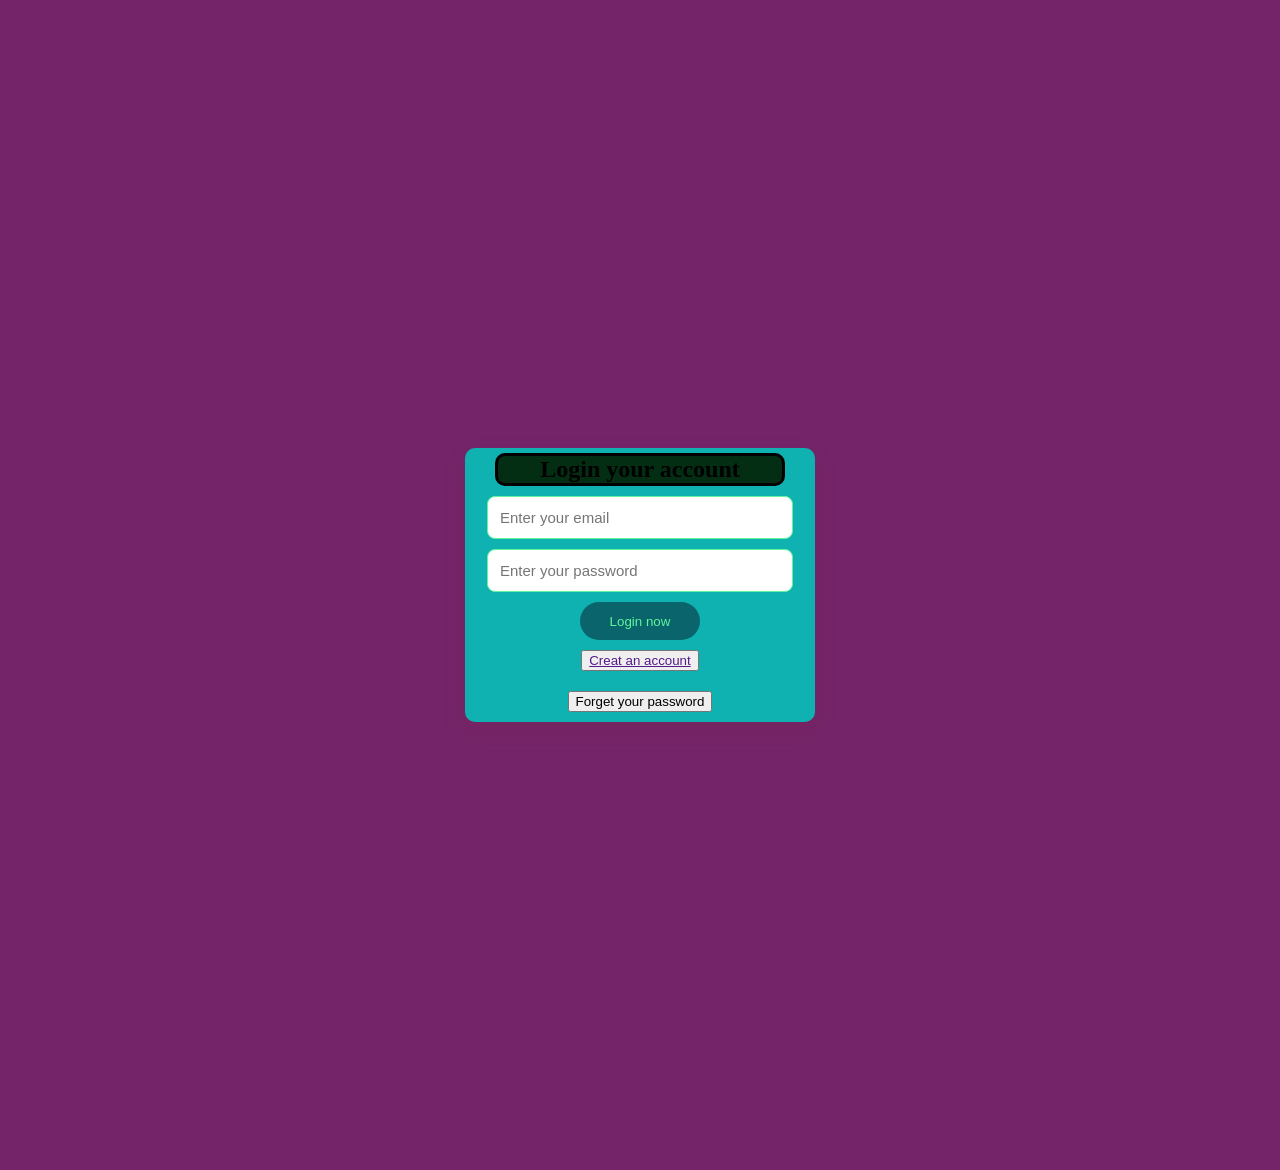
<file: index.html>
<!DOCTYPE html>
<html lang="en">

<head>
    <meta charset="UTF-8">
    <meta name="viewport" content="width=device-width, initial-scale=1.0">
    <title>Login form</title>
    <link rel="stylesheet" href="style.css">
</head>

<body class="page">
    <div class="continer">
        <div class="login_center">

            <h2>Login your account</h2>


            <div class="login_box">
                <input type="email" placeholder="Enter your email">
            </div>


            <div class="login_box">

                <input type="password" placeholder="Enter your password">
            </div>

            <div class="login_btn"><button class="login">Login now</button></div>


            <div class="an">
                <button><a href="">Creat an account</a></button>
            </div>


            <div class="an">
                <button><a href=""></a>Forget your password</button>
            </div>
        </div>
    </div>

</body>

</html>
</file>
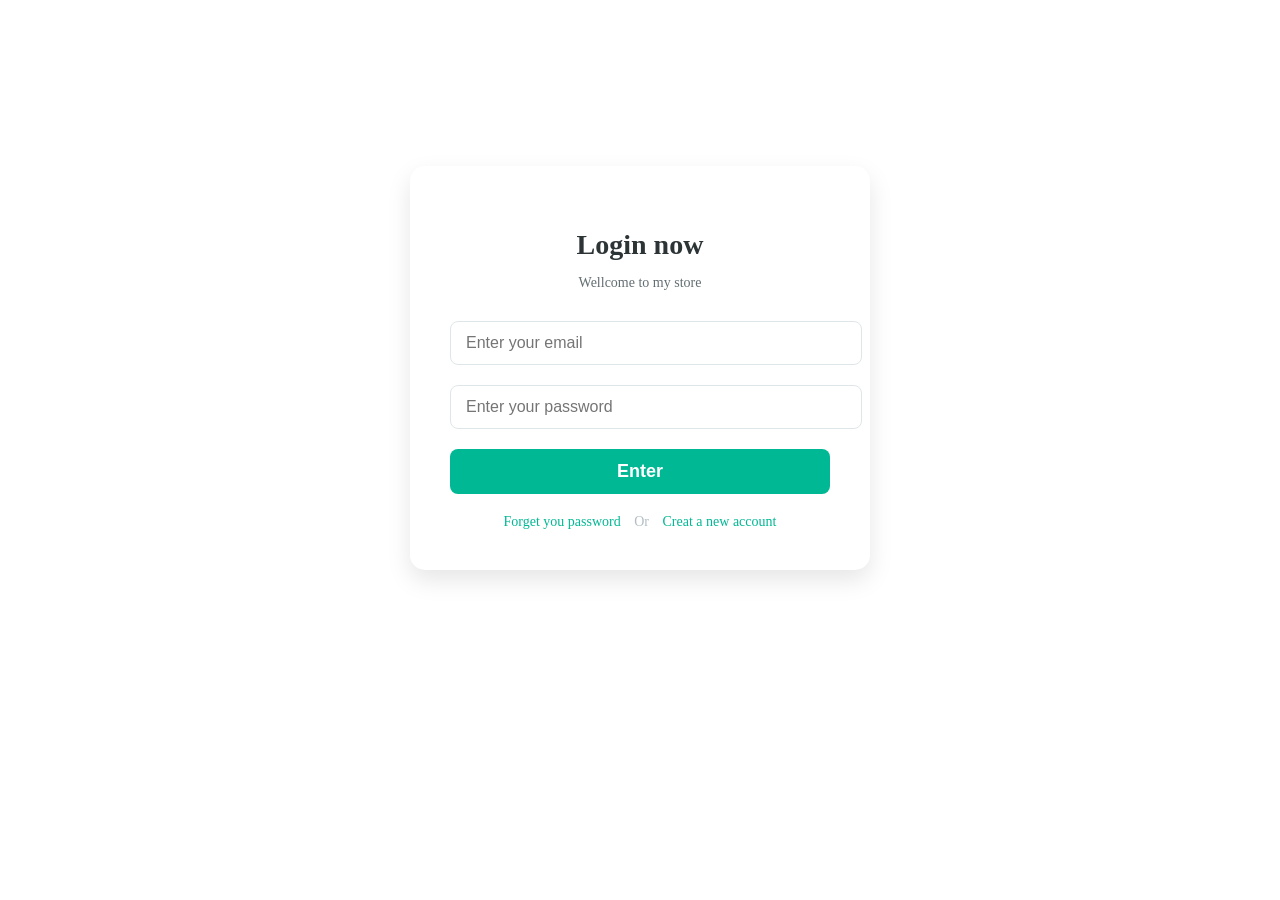
<file: Account/index.html>
<!DOCTYPE html>
<html lang="en">

<head>
  <meta charset="UTF-8">
  <meta name="viewport" content="width=device-width, initial-scale=1.0">
  <link rel="stylesheet" href="style.css">
  <title>Document</title>
</head>

<body>
  
  <div class="login-container">
    <form class="login-form">
      <h2>Login now</h2>
      <p>Wellcome to my store</p>

      <div class="input-box">
        <input type="email" placeholder="Enter your email" required>
      </div>

      <div class="input-box">
        <input type="password" placeholder="Enter your password" required>
      </div>

      <button type="submit" class="login-btn">Enter</button>

      <div class="form-footer">
        <a href="forget pass.html">Forget you password</a>
        <span>Or</span>
        <a href="register.html">Creat a new account</a>
      </div>
    </form>
  </div>
</body>

</html>
</file>
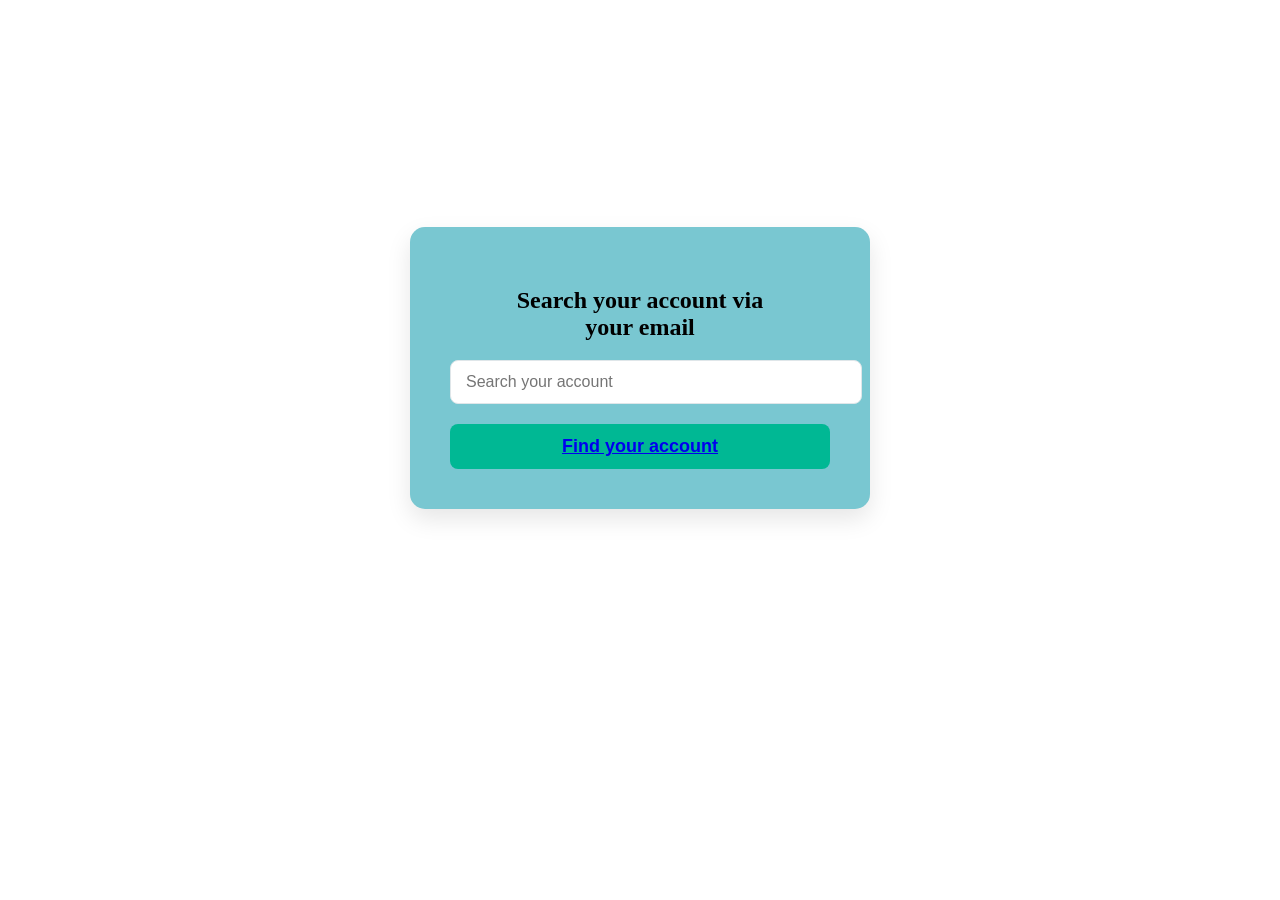
<file: Account/forget pass.html>
<!DOCTYPE html>
<html lang="en">

<head>
    <meta charset="UTF-8">
    <meta name="viewport" content="width=device-width, initial-scale=1.0">
    <title>Forget password</title>
    <link rel="stylesheet" href="style.css">
</head>

<body>
   
    <div class="pass-container">
        <form class="forgert-form">
            <h2>Search your account via <br> your email</h2> 
            
            <div class="input-box">
                <input type="email" placeholder="Search your account">
            </div>

            <button class="login-btn"><a href="otp.html">Find your account</a></button>
    </div>
</body>

</html>
</file>
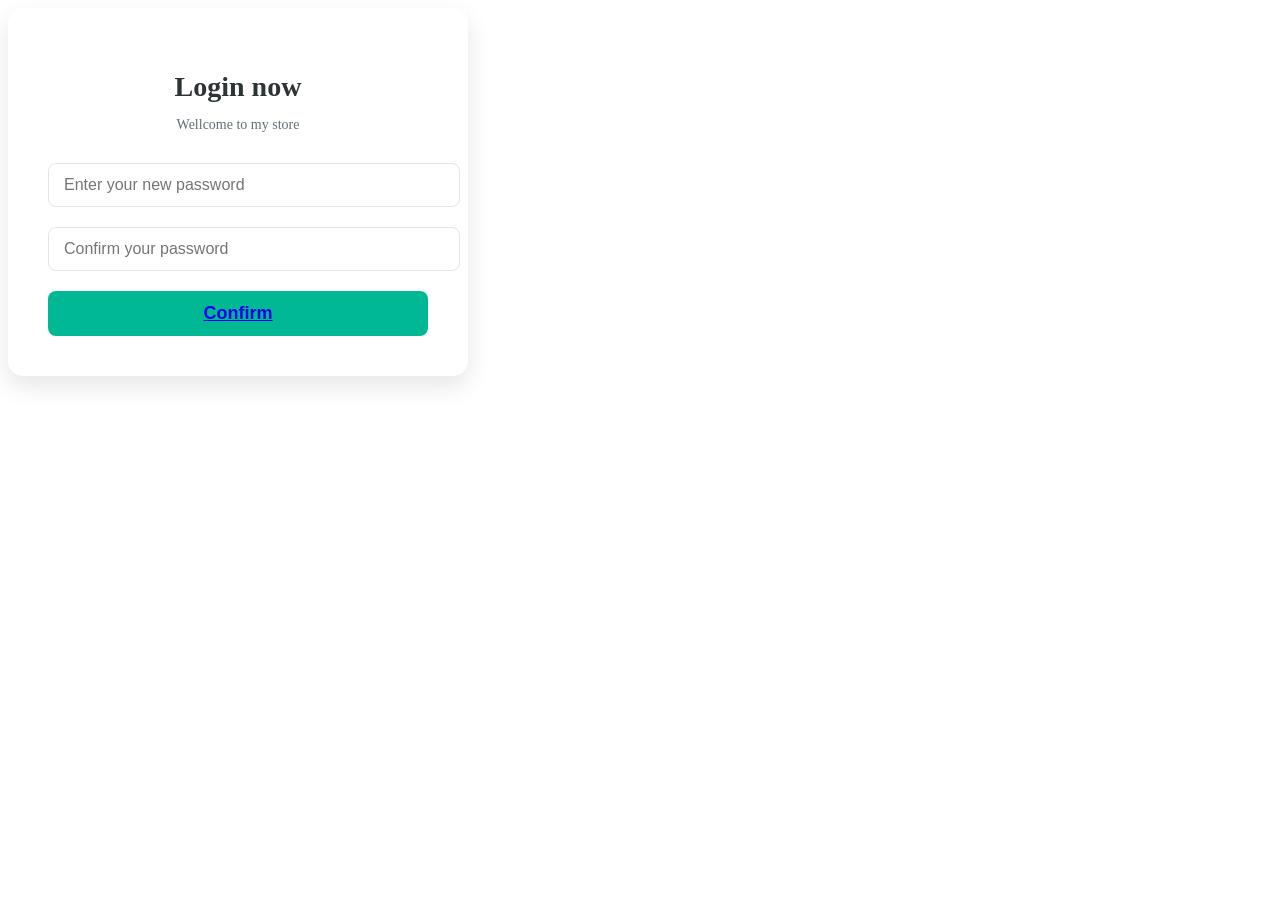
<file: Account/new.html>
<!DOCTYPE html>
<html lang="en">
<head>
    <meta charset="UTF-8">
    <meta name="viewport" content="width=device-width, initial-scale=1.0">
    <title>Document</title>
    <link rel="stylesheet" href="style.css">
</head>
<body>
     <form class="login-form">
      <h2>Login now</h2>
      <p>Wellcome to my store</p>

      <div class="input-box">
        <input type="password" placeholder="Enter your new password" required>
      </div>

      <div class="input-box">
        <input type="password" placeholder="Confirm your password" required>
      </div>

      <button type="submit" class="login-btn"><a href="index.html">Confirm</a></button>

    
</body>
</html>
</file>
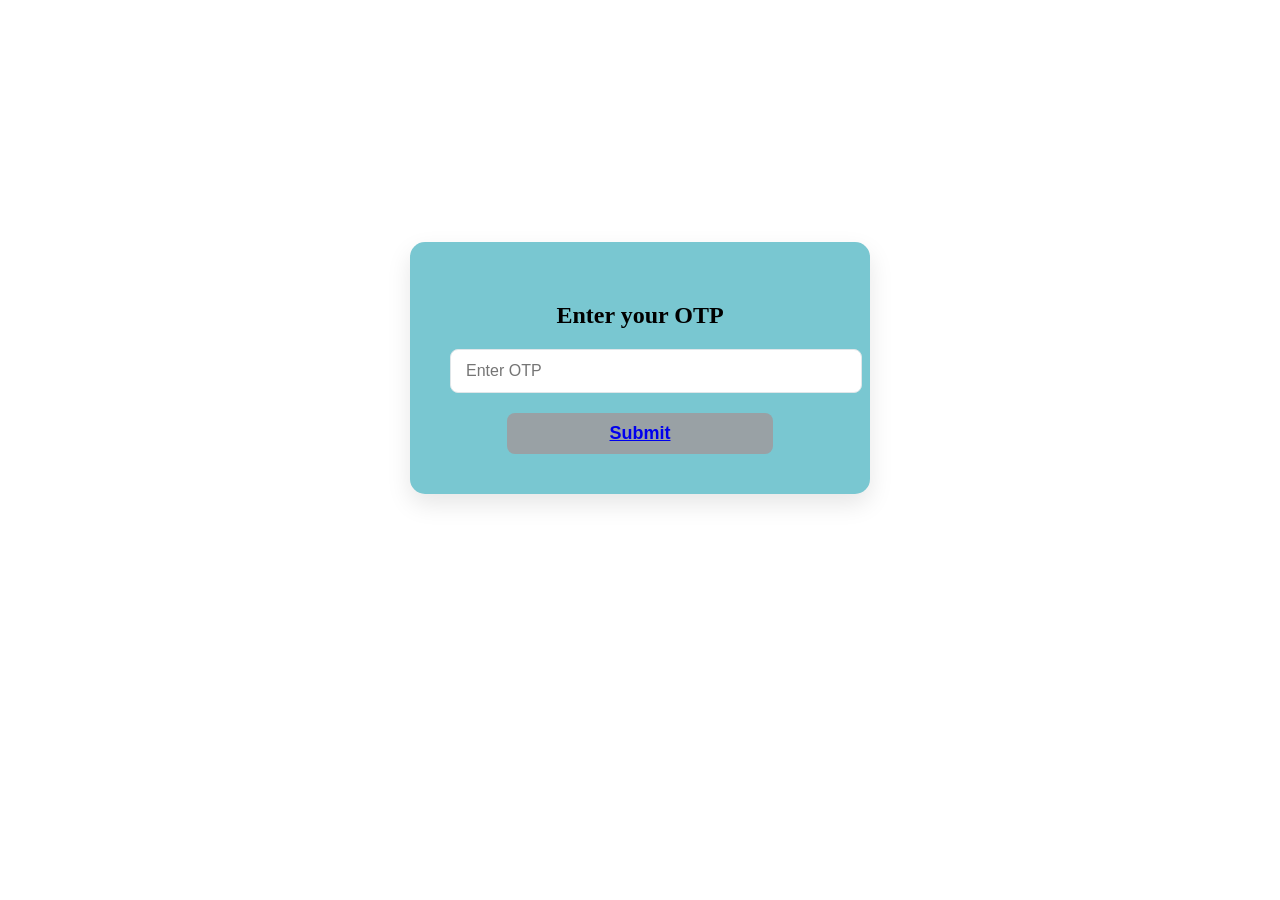
<file: Account/otp.html>
<!DOCTYPE html>
<html lang="en">
<head>
    <meta charset="UTF-8">
    <meta name="viewport" content="width=device-width, initial-scale=1.0">
    <title>OTP section</title>
    <link rel="stylesheet" href="style.css">
</head>
<body>
     <div class="pass-container">
        <form class="forgert-form">
            <h2>Enter your OTP</h2> 
            
            <div class="input-box">
                <input type="" placeholder="Enter OTP">
            </div>

            <button class="submit-btn"><a href="new.html">Submit</a></button>
    </div>
</body>
</html>
</file>
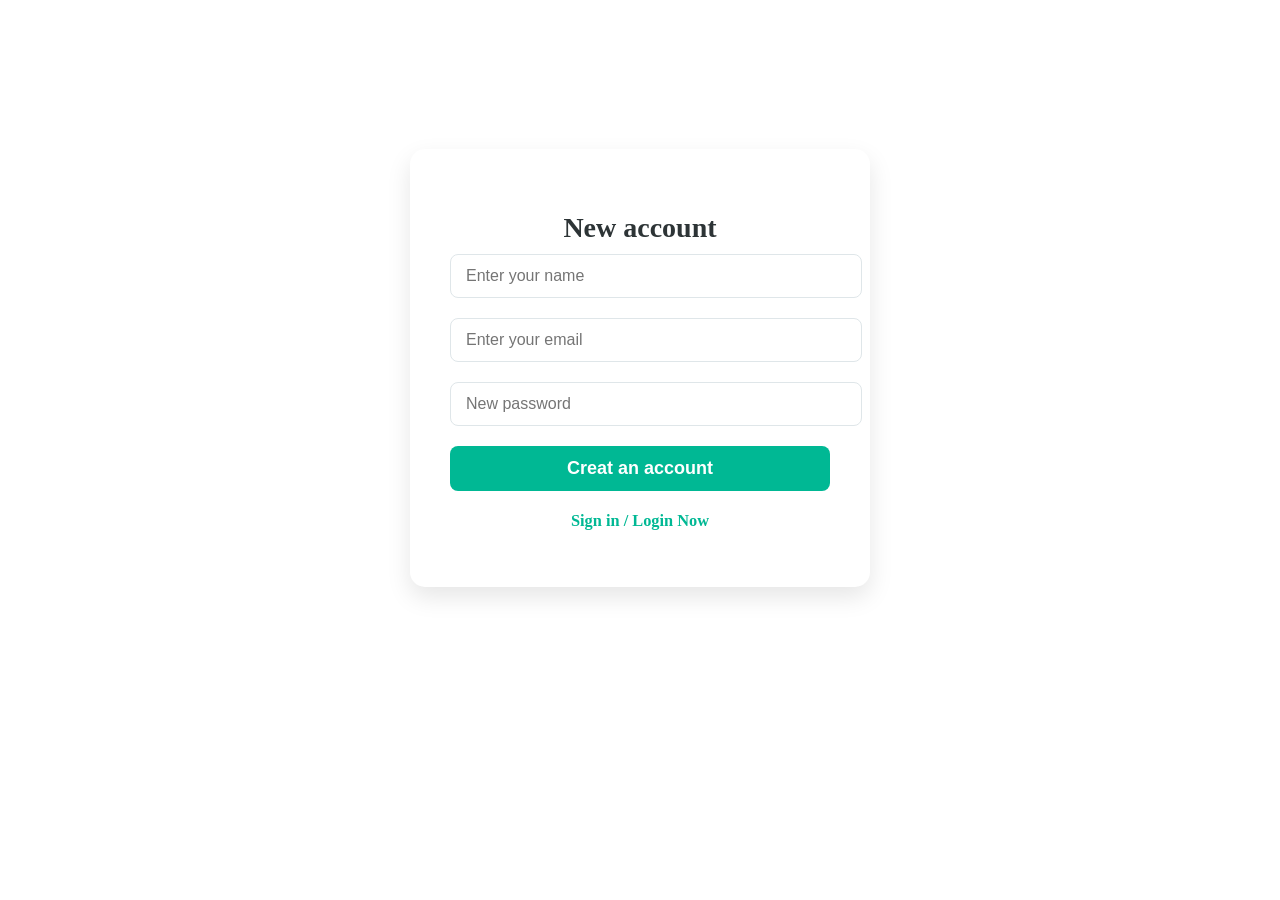
<file: Account/register.html>
<!DOCTYPE html>
<html lang="en">

<head>
  <meta charset="UTF-8">
  <meta name="viewport" content="width=device-width, initial-scale=1.0">
  <title>Document</title>
  <link rel="stylesheet" href="style.css">
</head>

<body>
  <div class="login-container">
    <form class="login-form">
      <h2>New account</h2>
      <div class="input-box">
        <input type="text" placeholder="Enter your name" required>
      </div>
      <div class="input-box">
        <input type="email" placeholder="Enter your email" required>
      </div>
      <div class="input-box">
        <input type="password" placeholder="New password" required>
      </div>
      <button type="submit" class="login-btn">Creat an account</button>
      <div class="form-footer">
        <h3>
        <a href="index.html">Sign in / Login Now</a></h3>
      </div>
    </form>
  </div>
</body>

</html>
</file>
<file: style.css>
.page{
    background-color: rgb(116, 37, 105);
    padding: 90px;
}
.continer{
    display: flex;
    margin-left: 100px;
    margin-right: 100px;
    margin-top: 350px;
    margin-bottom: 350px;
    justify-content: center;
}

.login_center{
    background: rgb(15, 177, 177);
    border-radius: 10px;
    box-shadow: 0 10px 25px rgba(131, 27, 27, 0.1);
    width: 100%;
    max-width: 350px;
    text-align: center;
}

h2{
    margin-bottom: 10px;
    margin-top: 5px;
    border: solid;
    border-radius: 10px;
    margin-left: 30px;
    margin-right: 30px;
    background-color: #042e14;
}

.login_box{
    color: aqua;
    margin-bottom: 10px;
}

.login_box input{
    width: 80%; 
    padding: 12px 12px ;
    border: 1px solid #62f59b;
    border-radius: 8px;
    outline: none;
    font-size: 15px;
    transition: none;
}

.login_btn{
    background-color: rgb(9, 101, 107);
    border-radius: 50px;
    width: fit-content;
    padding: 10px 30px; 
    margin: auto;
}

.login{
    color: #62f59b;
    display: contents;
    text-align: center;
    border-radius: 10px;
    margin-bottom: 5px;
}

.an{
    width: fit-content;
    padding: 10px 30px; 
    margin: auto;
}
</file>
<file: Account/style.css>
/* লগইন ফর্মের স্টাইল */
.login-container {
    display: flex;
    justify-content: center;
    align-items: center;
    min-height: 80vh;
}

.login-form {
    background: #ffffff;
    padding: 40px;
    border-radius: 15px;
    box-shadow: 0 10px 25px rgba(0,0,0,0.1);
    width: 100%;
    max-width: 380px;
    text-align: center;
}

.login-form h2 {
    color: #2d3436;
    margin-bottom: 10px;
    font-size: 28px;
}

.login-form p {
    color: #636e72;
    margin-bottom: 30px;
    font-size: 14px;
}

.input-box {
    margin-bottom: 20px;
}

.input-box input {
    width: 100%;
    padding: 12px 15px;
    border: 1px solid #dfe6e9;
    border-radius: 8px;
    outline: none;
    font-size: 16px;
    transition: 0.3s;
}


.input-box input:focus {
    border-color: #00b894;
    box-shadow: 0 0 8px rgba(0, 184, 148, 0.2);
}

.login-btn {
    width: 100%;
    padding: 12px;
    background: #00b894;
    color: white;
    border: none;
    border-radius: 8px;
    font-size: 18px;
    font-weight: bold;
    cursor: pointer;
    transition: 0.3s;
}

.login-btn:hover {
    background: #019477;
    transform: translateY(-2px);
}

.form-footer {
    margin-top: 20px;
    font-size: 14px;
}

.form-footer a {
    color: #00b894;
    text-decoration: none;
}

.form-footer a:hover {
    text-decoration: underline;
}

.form-footer span {
    margin: 0 10px;
    color: #b2bec3;
}


.pass-container{
     display: flex;
    justify-content: center;
    align-items: center;
    min-height: 80vh;

}

.forgert-form{
   background: #79c7d1;
    padding: 40px;
    border-radius: 15px;
    box-shadow: 0 10px 25px rgba(0,0,0,0.1);
    width: 100%;
    max-width: 380px;
    text-align: center;
}

.submit-btn{
    width: 70%;
    padding: 10px;
    background: #99a1a5;
    color: rgb(0, 0, 0);
    border: none;
    border-radius: 8px;
    font-size: 18px;
    font-weight: bold;
    cursor: pointer;
    transition: 0.3s;

}
.submit-btn:hover{
     background: #7a7f80;
    transform: translateY(-2px);
}
</file>
